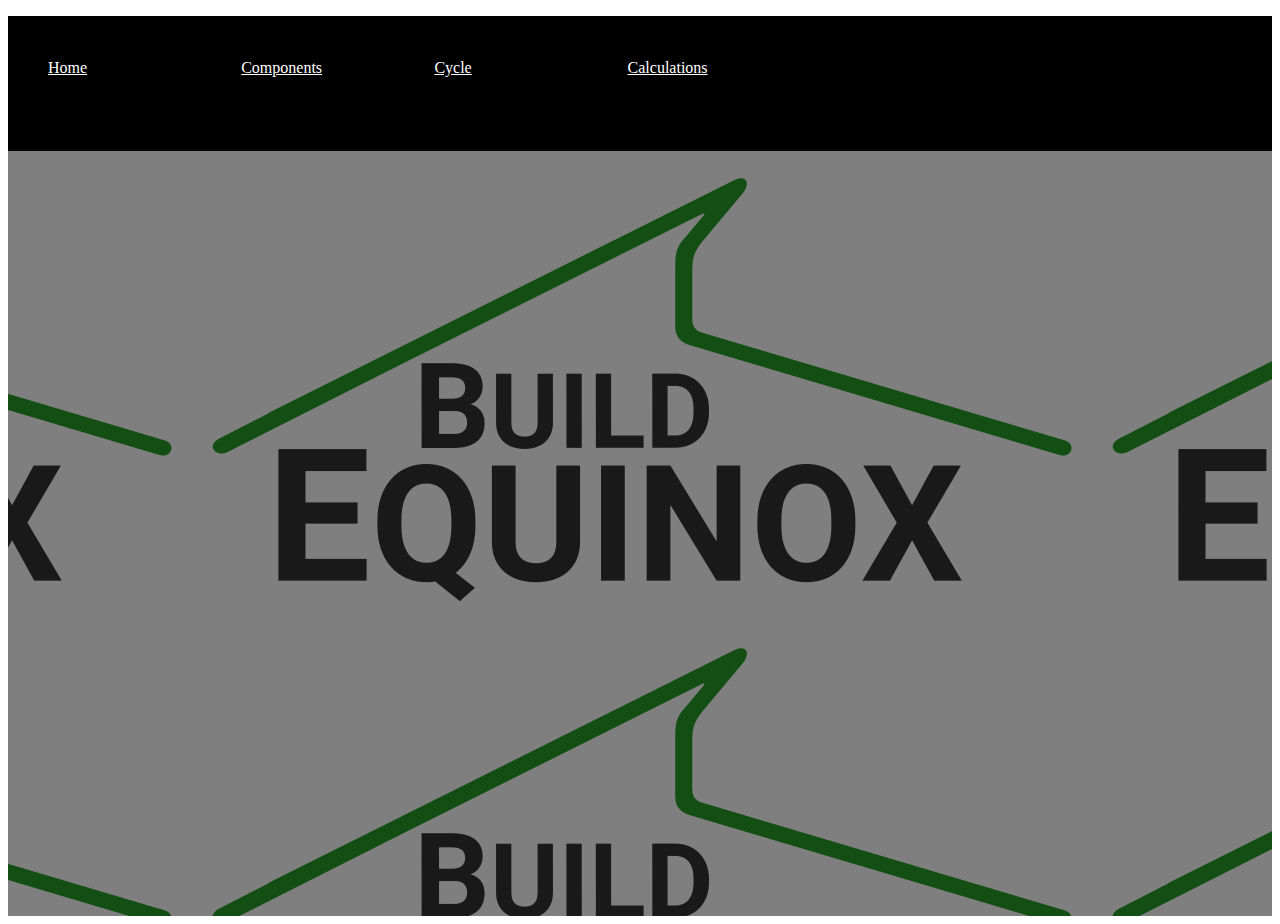
<file: index.html>
<!DOCTYPE html>
<html>

<head>
    <link rel='stylesheet' type="text/css" href='./home.css' />
    <script type="text/javascript" src="jquery-1.2.3.pack.js"></script>
    <script type="text/javascript" src="./jquery.metadata.min.js"></script>
    <script type="text/javascript" src="./jquery.maphilight.min.js"></script>
    <script src='./home.js'></script>
</head>

<body>
    <div class='header'>
        <ul class='elements'>
            <li class='header-element' >
                <a class = 'element-text' href='./index.html'>Home</a>
                <!-- <button class = 'button' id = 'home' onclick="location.href='./index.html'">
                    Home
                </button> -->
            </li>
            <li class='header-element' >
                <a class = 'element-text' href='./components/components.html'>Components</a>
                <!-- <button class = 'button' id = 'components' onclick="location.href='./components/components.html'">
                    Components
                </button> -->
            </li>
            <li class='header-element' >
                <a class = 'element-text' href='./cycles/cycles.html'>Cycle</a>
                <!-- <button class = 'button' id = 'cycle_diagram' onclick="location.href='./cycles/cycles.html'">
                    Cycles
                </button> -->
            </li>
            <li class='header-element' >
                <a class = 'element-text' href='./calculations/calculation.html'>Calculations</a>
                <!-- <button class = 'button' id = 'calculation' onclick="location.href='./calculations/calculation.html'">
                    Calculations
                </button> -->
            </li>
        </ul>
    </div>
    <div class='background'></div>



    <!-- <button class = 'button' id = 'home' onclick="location.href='./index.html'">
            Home
        </button>
        <button class = 'button' id = 'calculation' onclick="location.href='./calculations/calculation.html'">
            Calculations
        </button>
        <button class = 'button' id = 'components' onclick="location.href='./components/components.html'">
            Components
        </button>
        <button class = 'button' id = 'cycle_diagram' onclick="location.href='./cycles/cycles.html'">
            Cycles
        </button> -->
    <!-- <div class = 'show' id = 'cycle'>
            <img src = './p_h_diagram.png' alt = 'cycle_graph' id = 'cycle_graph'>
        </div> -->
    <div class='img' id='components_link'>
        <img src='./pic.png' alt='CERV2' usemap='#mapp' id='componentM' class='map'>
        <map name="mapp" id='map1'>
            <area id='compresser' shape='poly' coords='197,435,236,427,274,434,288,452,293,477,285,536,249,560,204,551,182,519,181,466,185,441'
                href='./index.txt' class="{strokeWidth:3}">
            <area id='circuit' shape="poly" href="./circuit/circuit.html" coords="143,125,150,242,243,239,241,110"
                class="{strokeWidth:3}">
            <area id='LED' href="./index.txt" coords="150,45,136,77,204,68,217,31" shape="poly" class="{strokeWidth:3}">
            <area id="damper" href="./damper/damper.html" coords="214,265,219,363,130,365,124,262" shape="poly" class="{strokeWidth:3}">
        </map>
    </div>
</body>

</html>
</file>
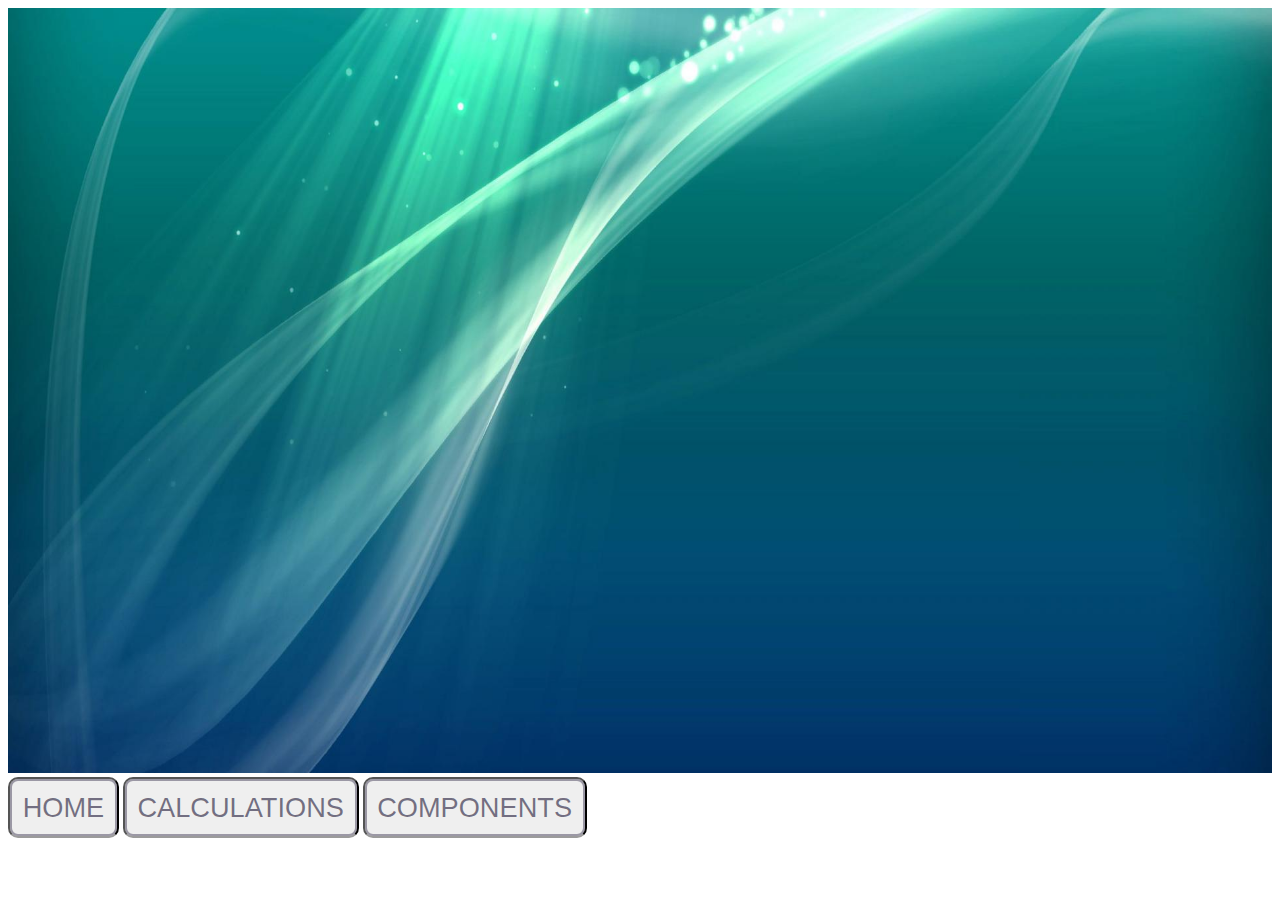
<file: home.html>
<!DOCTYPE html>
<html>
    <head>
        <link rel= 'stylesheet' type="text/css" href = './home.css'/>
        <script type="text/javascript" src="jquery-1.2.3.pack.js"></script>
        <script type="text/javascript" src="./jquery.metadata.min.js"></script>
        <script type="text/javascript" src="./jquery.maphilight.min.js"></script>
        <script src = './home.js'></script>
    </head>
    <body>
        <img class = 'background'src = background.jpg>
        <button class = 'button' id = 'home' onclick="location.href='./index.html'">
            Home
        </button>
        <button class = 'button' id = 'calculation' onclick="location.href='./calculations/calculation.html'">
            Calculations
        </button>
        <button class = 'button' id = 'components' onclick="function1()">
            Components
        </button>
        <div class = 'img' id = 'components_link' >
            <img src = './pic.png' alt = 'CERV2' usemap = '#mapp' id = 'componentM' class = 'map'>
            <map name="mapp" id = 'map1'>
                <area id = 'compresser' shape = 'poly' coords = '197,435,236,427,274,434,288,452,293,477,285,536,249,560,204,551,182,519,181,466,185,441' href = './index.txt' class="{strokeWidth:3}">
                <area id = 'circuit'  shape="poly" href="./circuit/circuit.html" coords="143,125,150,242,243,239,241,110" class="{strokeWidth:3}">
                <area id = 'LED'  href="./index.txt" coords="150,45,136,77,204,68,217,31" shape="poly" class="{strokeWidth:3}">
                <area id= "damper" href="./damper/damper.html" coords="214,265,219,363,130,365,124,262" shape="poly" class="{strokeWidth:3}">
            </map>
        </div>
    </body>
</html>
</file>
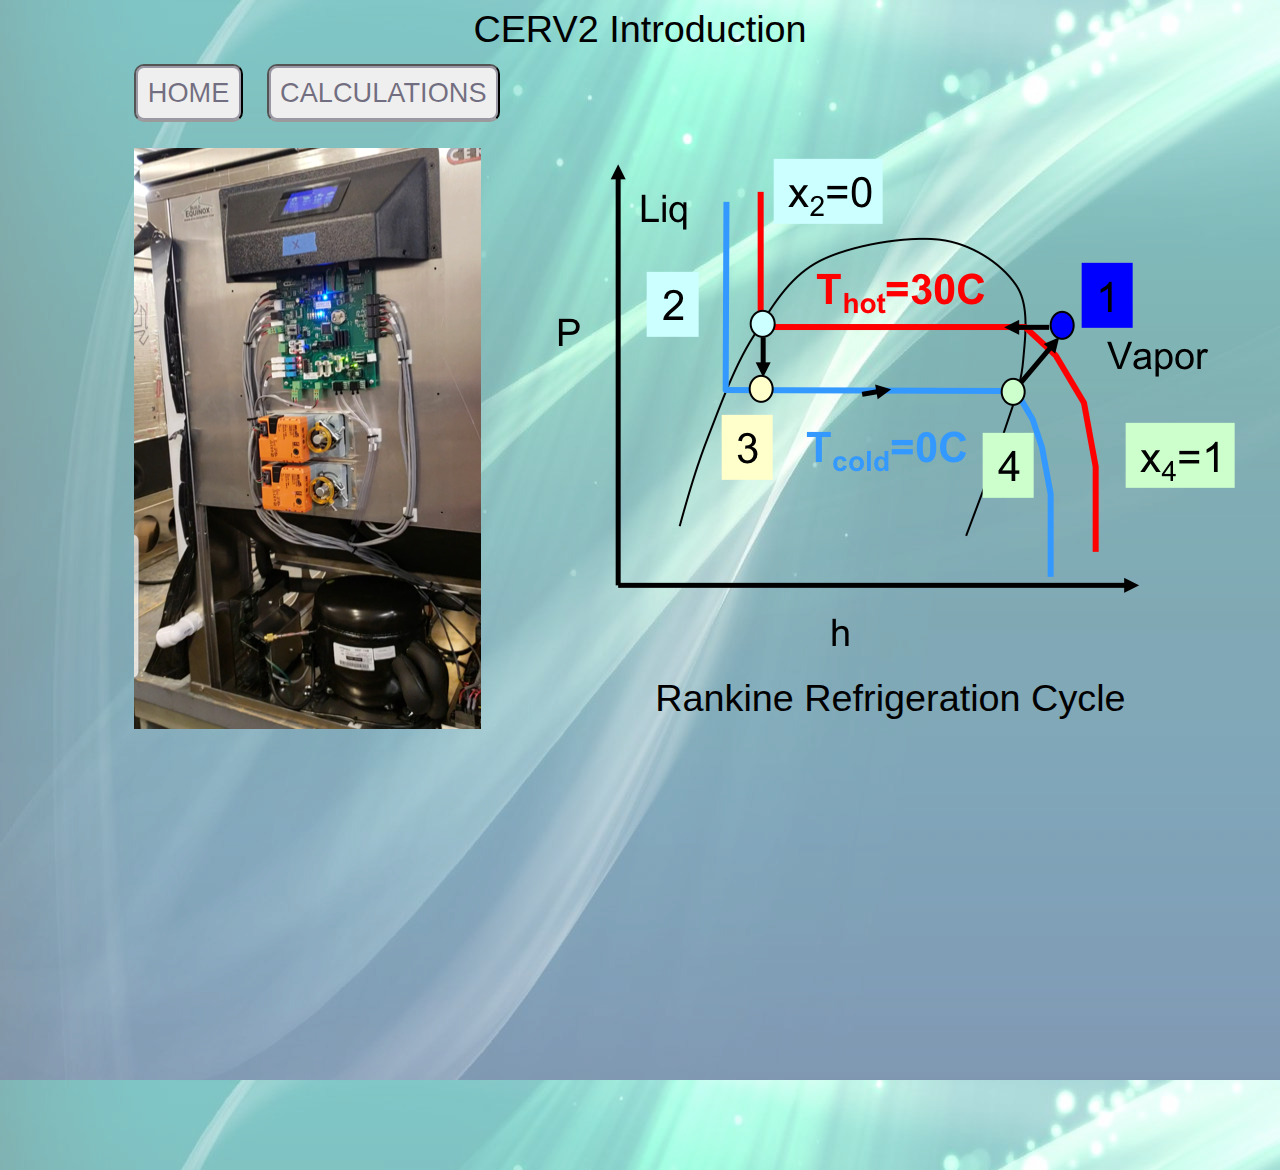
<file: index1.html>
<!DOCTYPE html>
<html>
    <head>
        <link rel= 'stylesheet' type="text/css" href = './style.css'/>
        <link rel= 'stylesheet' type="text/css" href = './everything.css'/>
        <meta name="viewport" content="width=device-width, initial-scale=1.0">
        <!-- <script src="./jquery.js"></script> -->
        <script type="text/javascript" src="jquery-1.2.3.pack.js"></script>
        <script type="text/javascript" src="./jquery.metadata.min.js"></script>
        <script type="text/javascript" src="./jquery.maphilight.min.js"></script>
        <!-- <script type="text/javascript" src="https://cdnjs.cloudflare.com/ajax/libs/maphilight/1.4.0/jquery.maphilight.min.js"></script> -->
        <script></script>
        <script src = './index.js'></script>
    </head>
    <body>
        
        <div class ='title'>CERV2 Introduction</div>
        <div class = 'navigation'>
            <button type = 'button' id = 'home' onclick="location.href='./index.html'">
                Home
            </button>
            <button type = 'button' id = 'calculation' onclick="location.href='./calculations/calculation.html'">
                Calculations
            </button>
        </div>
        <div id = 'images'>
            <div class = 'img' id = 'components' >
                <img src = './pic.png' alt = 'CERV2' usemap = '#mapp' id = 'componentM' class = 'map'>
                <map name="mapp" id = 'map1'>
                    <area id = 'compresser' shape = 'poly' coords = '197,435,236,427,274,434,288,452,293,477,285,536,249,560,204,551,182,519,181,466,185,441' href = './index.txt' class="{strokeWidth:3}">
                    <area id = 'circuit'  shape="poly" href="./circuit/circuit.html" coords="143,125,150,242,243,239,241,110" class="{strokeWidth:3}">
                    <area id = 'LED'  href="./index.txt" coords="150,45,136,77,204,68,217,31" shape="poly" class="{strokeWidth:3}">
                    <area id= "damper" href="./damper/damper.html" coords="214,265,219,363,130,365,124,262" shape="poly" class="{strokeWidth:3}">
                </map>
            </div>
            <div class = 'img' id = 'states'>
                <img src = './p_h_diagram.png' alt = 'CERV2 p-h' id = 'cycle'>
                <div class = 'title'>
                    Rankine Refrigeration Cycle
                </div>
            </div>
            <div>

            </div>
        

        </div>
        </div>
        <div>
    </body>
</html>
</file>
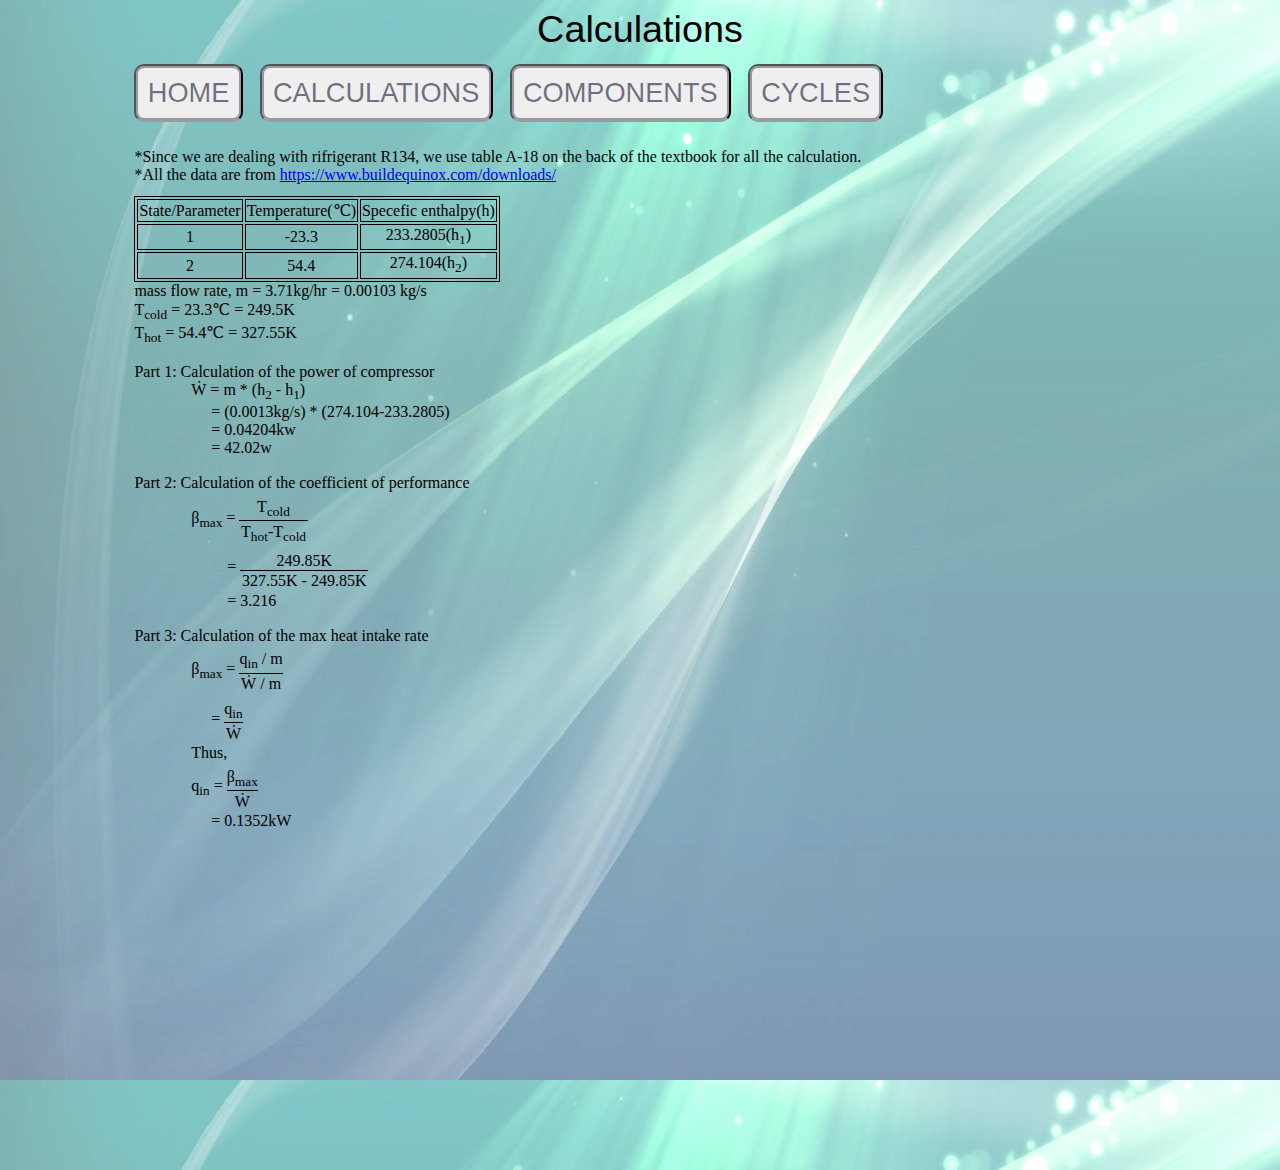
<file: calculations/calculation.html>
<!DOCTYPE html>
<html>
    <head>
        <link rel= 'stylesheet' type="text/css" href = './calculation.css'/>
        <link rel= 'stylesheet' type="text/css" href = '../everything.css'/>
    </head>
    <body>
        <div id = 'top'>
            <div class = title>
                Calculations
            </div>
            <div class = 'navigation'>
                <button class = 'button' id = 'home' onclick="location.href='../index.html'">
                    Home
                </button>
                <button class = 'button' id = 'calculation' onclick="location.href='../calculations/calculation.html'">
                    Calculations
                </button>
                <button class = 'button' id = 'components' onclick="location.href='../components/components.html'">
                    Components
                </button>
                <button class = 'button' id = 'cycle_diagram' onclick="location.href='../cycles/cycles.html'">
                    Cycles
                </button>
            </div>                   
        </div>
        <div id = 'intro'>
            <div class = 'precondition'>
                *Since we are dealing with rifrigerant R134, we use table A-18 on the back of the textbook for all the calculation.<br>
                *All the data are from <a href = 'https://www.buildequinox.com/downloads/'>https://www.buildequinox.com/downloads/</a>
            </div>
            <table class = 'precondition' id = 't_and_h'>
                <tr>
                    <td>State/Parameter</td>
                    <td>Temperature(&#8451)</td>
                    <td>Specefic enthalpy(h)</td>
                </tr>
                <tr>
                    <td>1</td>
                    <td>-23.3</td>
                    <td>233.2805(h<sub>1</sub>)</td>
                </tr>
                <tr>
                    <td>2</td>
                    <td>54.4</td>
                    <td>274.104(h<sub>2</sub>)</td>
                </tr>
            </table>
            <div class = 'precondition'>mass flow rate, m = 3.71kg/hr = 0.00103 kg/s<br>T<sub>cold</sub> = 23.3&#8451 = 249.5K<br>T<sub>hot</sub> = 54.4&#8451 = 327.55K</div>
            <div class = 'calculation'>
                <div class = 'break'>Part 1: Calculation of the power of compressor</div>
                <div class = 'steps'>
                    &#7814 = m * (h<sub>2</sub> - h<sub>1</sub>)<br>
                    &nbsp;&nbsp; &nbsp;&nbsp;= (0.0013kg/s) * (274.104-233.2805)<br>
                    &nbsp;&nbsp; &nbsp;&nbsp;= 0.04204kw<br>
                    &nbsp;&nbsp; &nbsp;&nbsp;= 42.02w
                </div>
                <div class = 'break'>Part 2: Calculation of the coefficient of performance</div>
                <div class = 'steps'>
                    &#946<sub>max</sub> = 
                    <span class = 'frac'>T<sub>cold</sub>
                        <span class="symbol">/</span>
                        <span class="bottom">T<sub>hot</sub>-T<sub>cold</sub></span>
                    </span><br>
                    &nbsp;&nbsp; &nbsp;&nbsp; &nbsp;&nbsp;&nbsp;= 
                    <span class = 'frac'>249.85K
                        <span class="symbol">/</span>
                        <span class="bottom">327.55K - 249.85K</sub></span>
                    </span><br>
                    &nbsp;&nbsp; &nbsp;&nbsp;&nbsp;&nbsp;&nbsp;&nbsp;= 3.216
                </div>
                <div class = 'break'>Part 3: Calculation of the max heat intake rate</div>
                <div class = 'steps'>
                    &#946<sub>max</sub> =
                    <span class = 'frac'>q<sub>in</sub> / m</sub>
                        <span class="symbol">/</span>
                        <span class="bottom">&#7814 / m</span>
                    </span><br>
                    &nbsp;&nbsp; &nbsp;&nbsp;= 
                    <span class = 'frac'>q<sub>in</sub></sub>
                        <span class="symbol">/</span>
                        <span class="bottom">&#7814</span>
                    </span><br>
                    Thus,<br>
                    q<sub>in</sub> = 
                    <span class = 'frac'>&#946<sub>max</sub>
                        <span class="symbol">/</span>
                        <span class="bottom">&#7814</span>
                    </span><br>
                    &nbsp;&nbsp; &nbsp;&nbsp;= 0.1352kW
                </div>
            </div>
        </div>
    </body>
</html>
</file>
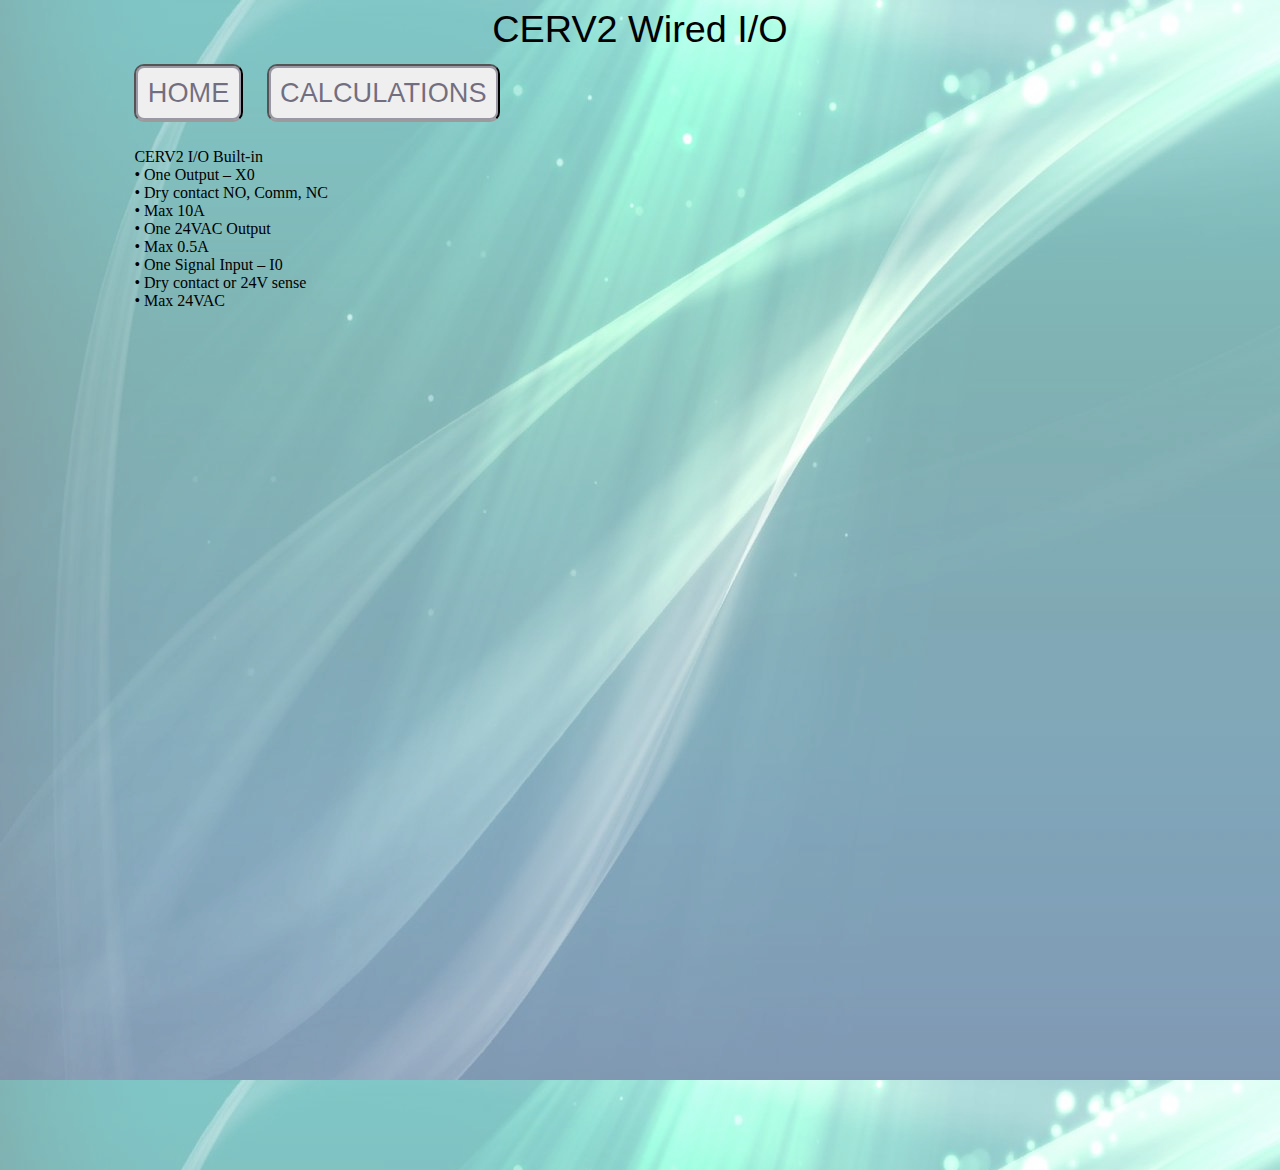
<file: circuit/circuit.html>
<!DOCTYPE html>
<html>
    <head>
        <link rel= 'stylesheet' type="text/css" href = './circuit.css'/>
        <link rel= 'stylesheet' type="text/css" href = '../everything.css'/>
    </head>
    <body>
        <div>
            <div class = title>
                CERV2 Wired I/O
            </div>
            <div class = 'navigation'>
                <button class = 'button' id = 'home' onclick="location.href='../index.html'">
                    Home
                </button>
                <button class = 'button' id = 'calculation' onclick="location.href='../calculations/calculation.html'">
                    Calculations
                </button>
            </div>
            <div id = 'cir'>
                CERV2 I/O Built-in<br>
                • One Output – X0<br>
                • Dry contact NO, Comm, NC<br>
                • Max 10A<br>
                • One 24VAC Output<br>
                • Max 0.5A<br>
                • One Signal Input – I0<br>
                • Dry contact or 24V sense<br>
                • Max 24VAC
            </div>
        </div>
    </body>
</html>
</file>
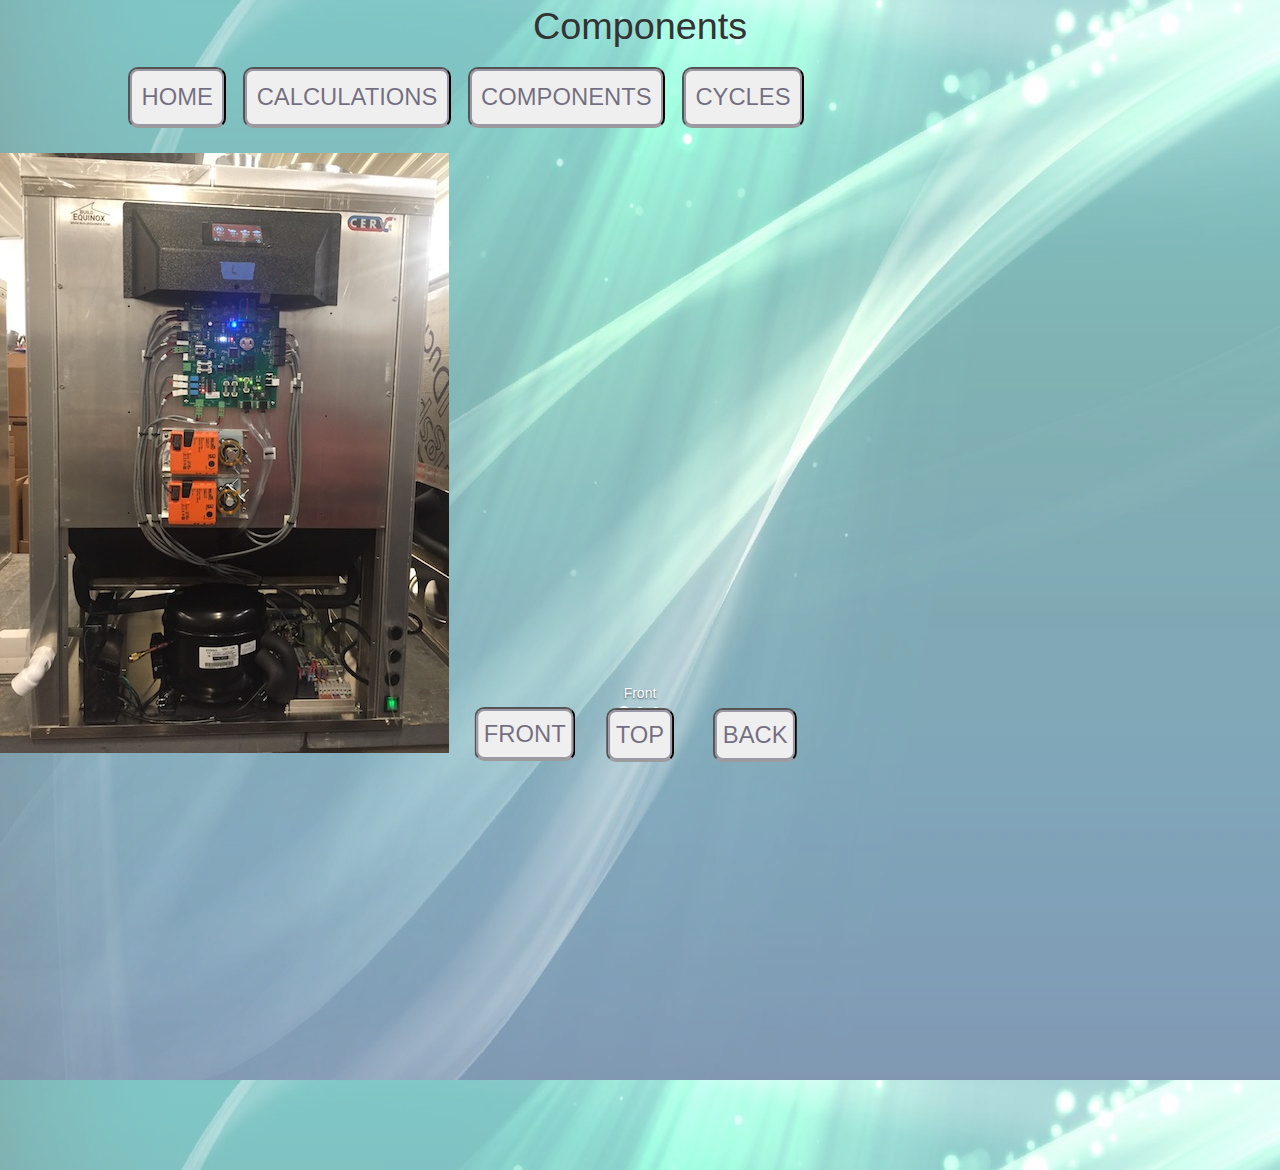
<file: components/components.html>
<!DOCTYPE html>
<html>

<head>
    <link rel="stylesheet" href="https://maxcdn.bootstrapcdn.com/bootstrap/3.3.7/css/bootstrap.min.css">
    <link rel='stylesheet' type="text/css" href='./components.css' />
    <link rel='stylesheet' type="text/css" href='../everything.css' />
    <script src="https://ajax.googleapis.com/ajax/libs/jquery/3.3.1/jquery.min.js"></script>
    <script type="text/javascript" src="../jquery.metadata.min.js"></script>
    <script type="text/javascript" src="../jquery.maphilight.min.js"></script>
    <script src="https://maxcdn.bootstrapcdn.com/bootstrap/3.3.7/js/bootstrap.min.js"></script>
    <script src='./components.js'></script>
</head>

<body>
    <div id='top'>
        <div class=title>
            Components
        </div>
        <div class='navigation'>
            <button class='button' id='home' onclick="location.href='../index.html'">
                Home
            </button>
            <button class='button' id='calculation' onclick="location.href='../calculations/calculation.html'">
                Calculations
            </button>
            <button class='button' id='components' onclick="location.href='../components/components.html'">
                Components
            </button>
            <button class='button' id='cycle_diagram' onclick="location.href='../cycles/cycles.html'">
                Cycles
            </button>
        </div>
        <div id="myCarousel" class="carousel slide" data-ride="carousel">
            <ol class="carousel-indicators">
                <li data-target="#myCarousel" data-slide-to="0" class="active">
                    <button id='first'>
                        Front
                    </button>
                </li>
                <li data-target="#myCarousel" data-slide-to="1">
                    <button id='second'>
                        Top
                    </button>
                </li>
                <li data-target="#myCarousel" data-slide-to="2">
                    <button id='third'>
                        Back
                    </button>
                </li>
            </ol>
            <div class='carousel-inner'>
                <div class = 'center'>
                    <div class="item active">
                        <!-- <div class='glyphicon-align-center'> -->
                        <img src='../CERV_front.JPG' alt='CERV2' usemap='#mapp' id='componentF' class='map center-block'>
                        <div class="carousel-caption">
                            <!-- <img src='../CERV_front.JPG' alt='CERV2' usemap='#mapp' id='componentF' class='map'> -->
                            Front
                        </div>
                        <map name="mapp" id='map1'>
                            <area id='compresser' shape='poly' coords='163,484,161,465,180,433,218,432,260,439,270,467,269,505,262,540,232,556,184,552,161,528'
                                href='../compressor/compresser.html' class="{strokeWidth:3}">
                            <area id='circuit' href="../circuit/circuit.html" coords="186,148,281,260" shape='rect'
                                class="{strokeWidth:3}">
                            <area id='LED' href="../screen/screen.html" coords="202,68,205,90,274,93,266,72" shape="poly"
                                class="{strokeWidth:3}">
                            <area id="damper" href="../damper/damper.html" coords="162,277,245,372" shape="rect" class="{strokeWidth:3}">
                        </map>
                        <!-- </div> -->
                    </div>
                </div>
                <div class="item">
                    <!-- <div class='center-block'> -->
                    <img src='../CERV_Top.JPG' alt='CERV2' usemap='#mappp' id='componentT' class='map'>
                    <div class="carousel-caption">
                        Top
                    </div>
                    <map name="mappp" id='map1'>
                    </map>
                    <!-- </div> -->
                </div>
                <div class="item">
                    <!-- <div class='center-block'> -->
                    <img src='../CERV_back.JPG' alt='CERV2' usemap='#mapppp' id='componentT' class='map'>
                    <div class="carousel-caption">
                        Back
                    </div>
                    <map name="mapppp" id='map1'>
                    </map>
                    <!-- </div> -->
                </div>
            </div>

            <!-- <a class="left carousel-control" href="#myCarousel" data-slide="prev">
                <span class="glyphicon glyphicon-chevron-left"></span>
                <span class="sr-only">Previous</span>
            </a>
            <a class="right carousel-control" href="#myCarousel" data-slide="next">
                <span class="glyphicon glyphicon-chevron-right"></span>
                <span class="sr-only">Next</span>
            </a> -->
        </div>
    </div>
</body>

</html>
</file>
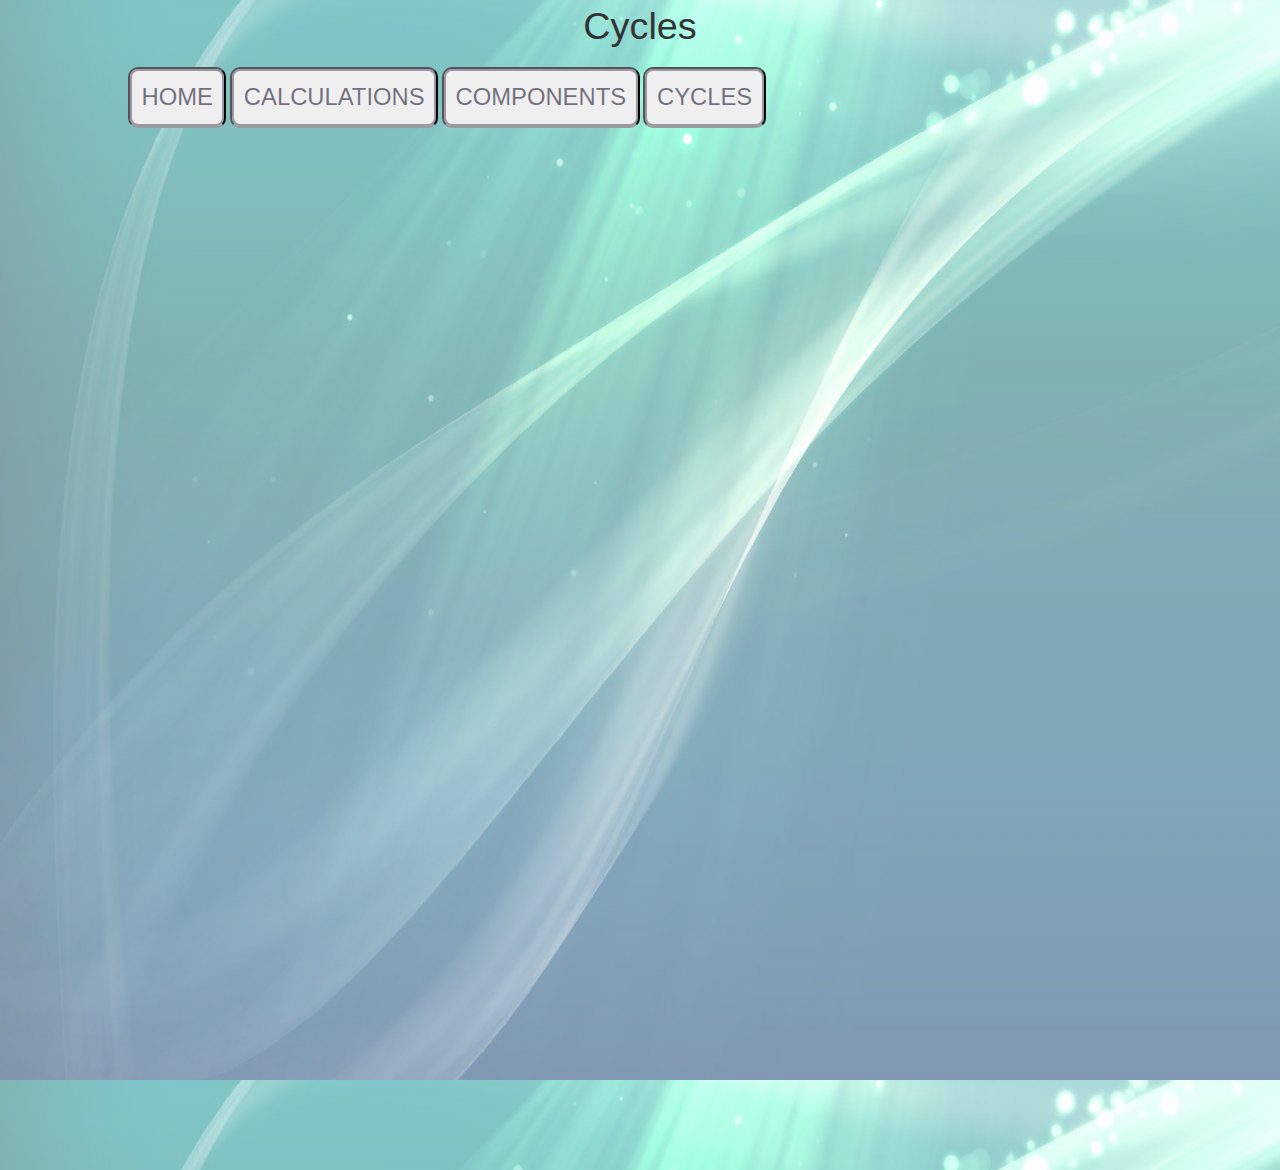
<file: cycles/cycles.html>
<!DOCTYPE html>
<html>

<head>
    <link rel="stylesheet" href="https://maxcdn.bootstrapcdn.com/bootstrap/3.3.7/css/bootstrap.min.css">
    <link rel='stylesheet' type="text/css" href='../everything.css'>
    <link rel='stylesheet' type="text/css" href='./cycles.css'>
    <script src="https://ajax.googleapis.com/ajax/libs/jquery/3.3.1/jquery.min.js"></script>
    <script type="text/javascript" src="../jquery.metadata.min.js"></script>
    <script type="text/javascript" src="../jquery.maphilight.min.js"></script>
    <script src="https://maxcdn.bootstrapcdn.com/bootstrap/3.3.7/js/bootstrap.min.js"></script>
</head>

<body>
    <div id='top'>
        <div class=title>
            Cycles
        </div>
        <div class='navigation'>
            <button class='button' id='home' onclick="location.href='../index.html'">
                Home
            </button>
            <button class='button' id='calculation' onclick="location.href='../calculations/calculation.html'">
                Calculations
            </button>
            <button class='button' id='components' onclick="location.href='../components/components.html'">
                Components
            </button>
            <button class='button' id='cycle_diagram' onclick="location.href='../cycles/cycles.html'">
                Cycles
            </button>
        </div>
    </div>
</body>

</html>
</file>
<file: home.css>
/* button{
    font-family: "Gill Sans", "Gill Sans MT", Calibri, sans-serif;
    font-size: 1.7em;
    text-transform: uppercase;
    border-radius: 10px;
    color: white;
    border: 5px solid transparent;
    border-bottom-color: rgba(0,0,0,0.35);
    background: hsla(260, 100%, 50%, 1);
    cursor: pointer;
    padding:1%;
    box-shadow: 0px 9px #999;

}

.button:hover{
    background: rgb(7, 147, 240);
} */
.header {
    width: 100%;
    height: 15vh;
    background-color: black;


}

.header-element {
    width: 10vw;
    height: 100%;
    position:relative;
    margin-top:3.5%;
    /* color: white; */
    display:inline-block;
    margin-right:5%;
}
.element-text{
    color:white;
    /* display:inline-block;
    margin-right:5%; */
}
.element-text:hover{
    cursor: pointer;
}

.background {
    /* display: table; */
    width: 100%;
    background: linear-gradient(rgba(0, 0, 0, 0.5), rgba(0, 0, 0, 0.5)), url('cerv2bg.png');
    background-position: center top;
    height: 85vh;
    color: white;
}

#components_link {
    width: 20vw;
    height: 65vh;
    position: absolute;
    top: 25%;
    left: 50%;
    -webkit-transform: translateX(-50%);
    transform: translateX(-50%);
    display: none;
}

/* #componentM{
    width: 20vw;
    height: 65vh;
} */



button {
    color: rgba(30, 22, 54, 0.6);
    box-shadow: rgba(30, 22, 54, 0.4) 0 0px 0px 2px inset;
    font-family: "Gill Sans", "Gill Sans MT", Calibri, sans-serif;
    font-size: 1.7em;
    text-transform: uppercase;
    border-radius: 10px;
    /* border: 5px solid transparent; */
    border-bottom-color: rgba(0, 0, 0, 0.35);
    cursor: pointer;
    padding: 1%;
}

.button:hover {
    color: rgba(255, 255, 255, 0.85);
    box-shadow: rgba(30, 22, 54, 0.7) 0 0px 0px 40px inset;
}
</file>
<file: style.css>
/* #mainbody{
    padding-left:10%;
}

#compresser{
    background: aqua
} */

map{
    cursor: pointer;
}

.img{
    float:left;
}

#components{
    padding-left: 10%;
    padding-right: 50px;
}

#states{
}

#cycle{
    vertical-align: middle;
}


#calculation{
    margin-left: 20px;
}

body::after {
    content: "";
    background: url(background.jpg);
    opacity: 0.5;
    top: 0;
    left: 0;
    bottom: 0;
    right: 0;
    position: absolute;
    z-index: -1;   
  }
</file>
<file: everything.css>
.title{
    text-align: center;
    font-family: -apple-system, BlinkMacSystemFont, 'Segoe UI', Roboto, Oxygen, Ubuntu, Cantarell, 'Open Sans', 'Helvetica Neue', sans-serif;
    font-size: 1cm;
}

.navigation{
    margin-top:1%;
    margin-left: 10%;
    margin-bottom: 2%;
}

/* button{
    font-family: "Gill Sans", "Gill Sans MT", Calibri, sans-serif;
    font-size: 1.5em;
    text-transform: uppercase;
    border-radius: 10px;
    color: white;
    text-shadow: -1px -1px 1px rgba(0,0,0,0.8);
    border: 10px solid transparent;
    border-bottom-color: rgba(0,0,0,0.35);
    background: hsla(260, 100%, 50%, 1);
    box-shadow: 0px 5px #999;
    cursor: pointer;

}
.button:hover{
    background: rgb(7, 147, 240);
}

.button:active {
    box-shadow: 0 3px #666;
    
    
    transform: translate(0px,2px);
  }
*/
body::after {

    content: "";
    background: url(background.jpg);
    opacity: 0.5;
    top: 0;
    left: 0;
    bottom: 0;
    right: 0;
    position: absolute;
    z-index: -1;
    height: 130vh;

}

button {
    color: rgba(30, 22, 54, 0.6);
    box-shadow: rgba(30, 22, 54, 0.4) 0 0px 0px 2px inset;
    font-family: "Gill Sans", "Gill Sans MT", Calibri, sans-serif;
    font-size: 1.7em;
    text-transform: uppercase;
    border-radius: 10px;
    /* border: 5px solid transparent; */
    border-bottom-color: rgba(0,0,0,0.35);
    cursor: pointer;
    padding:1%;
}

.button:hover {
    color: rgba(255, 255, 255, 0.85);
    box-shadow: rgba(30, 22, 54, 0.7) 0 0px 0px 40px inset;
}
</file>
<file: calculations/calculation.css>
.button{
    margin-right: 1vw;
}

.precondition, #t_and_h, .navigation, .calculation{
    margin-left: 10%;
}

td, .title{
    text-align: center;
}

#t_and_h,td{
    border: 1px solid black;    
}

#t_and_h{
    margin-top: 1%;
}

.steps{
    margin-left: 5%;
}

.break{
    margin-top: 1.5%;
}

.frac {
    display: inline-block;
    position: relative;
    vertical-align: middle;
    letter-spacing: 0.001em;
    text-align: center;
    margin-top: 0.5%;
}
.frac > span {
    display: block;
    padding: 0.1em;
}
.frac span.bottom {
    border-top: thin solid black;
}
.frac span.symbol {
    display: none;
}
</file>
<file: circuit/circuit.css>
#calculation{
    margin-left: 20px;
}

#cir{
    margin-left: 10%;
}
</file>
<file: components/components.css>
.button{
    margin-right: 1vw;
}
/* #componentT {
    /* max-height: 50vh;
    width:auto;
    height: auto; 
    position: absolute;
    top: 40%; 
    left: 60%;
    -webkit-transform: translateX(-50%);
    transform: translateX(-50%)
   
} */

.center{
    align-self: center;
}
/* img{
    position:absolute;
    margin:0 auto;
} */


#first{
    position:absolute;
    left: 35%;
    -webkit-transform: translateX(-50%);
    transform: translateX(-50%);
    
}

#second{
    margin-bottom: 1%;
    position:absolute;
    left: 50%;
    -webkit-transform: translateX(-50%);
    transform: translateX(-50%);
}

#third{
    position:absolute;
    left: 65%;
    -webkit-transform: translateX(-50%);
    transform: translateX(-50%);
}

.carousel-inner img {
    margin: auto;
  }
</file>
<file: cycles/cycles.css>
h1{
    text-align: center;
}
</file>
